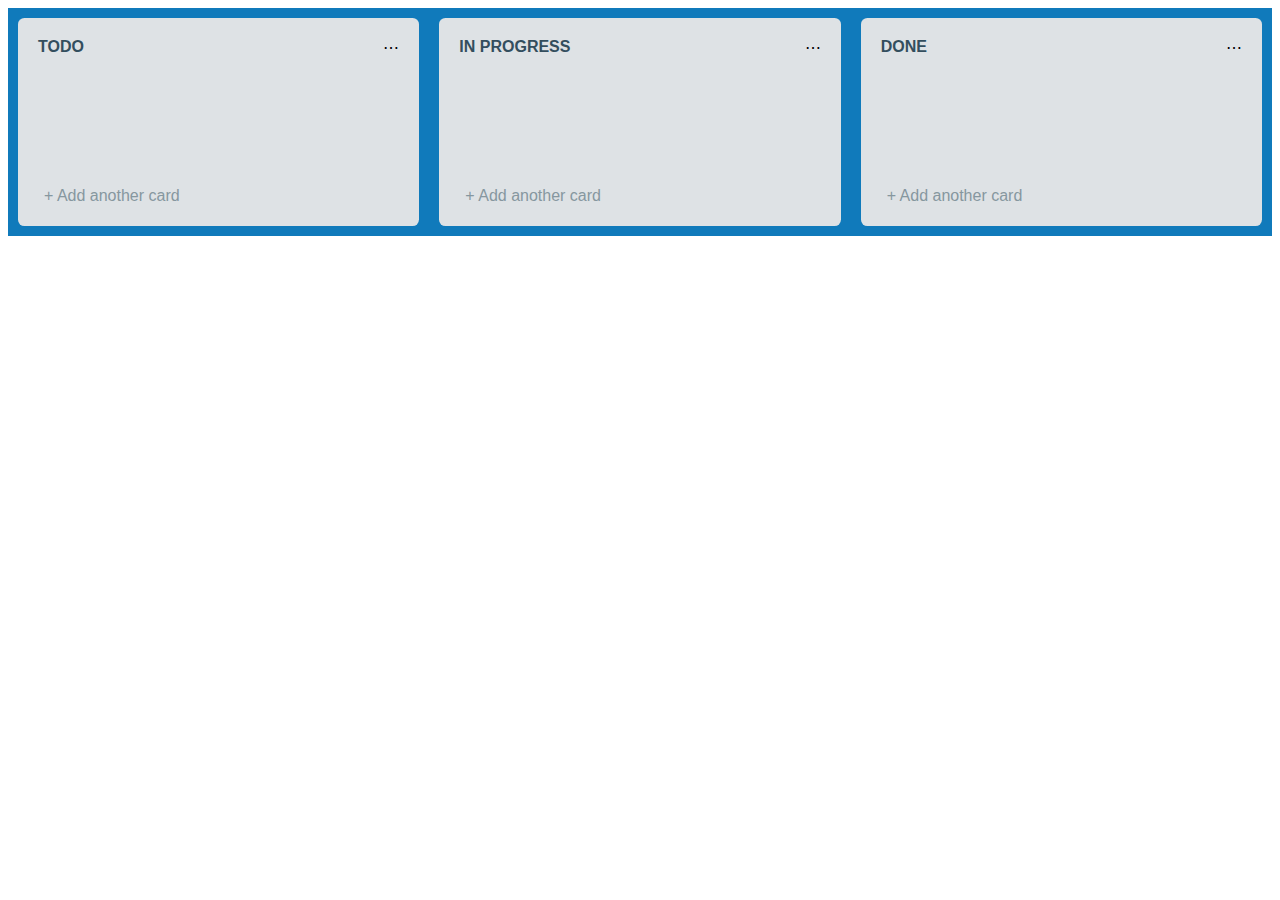
<file: index.html>
<!doctype html><html lang="en"><head><meta charset="UTF-8"><meta name="viewport" content="width=device-width,initial-scale=1"><meta http-equiv="X-UA-Compatible" content="ie=edge"><title>Task management system</title><script defer="defer" src="main.js"></script><link href="main.css" rel="stylesheet"></head><body><div class="container"><div class="boards"><div class="board-item" data-title="todo"><div class="board-header">TODO</div><span class="ellipsis">&#8943;</span><div class="tasks_list"></div><div class="tasks"></div><button class="add_task">+ Add another card</button></div><div class="board-item" data-title="todo"><div class="board-header">IN PROGRESS</div><span class="ellipsis">&#8943;</span><div class="tasks_list"></div><div class="tasks"></div><button class="add_task">+ Add another card</button></div><div class="board-item" data-title="todo"><div class="board-header">DONE</div><span class="ellipsis">&#8943;</span><div class="tasks_list"></div><div class="tasks"></div><button class="add_task">+ Add another card</button></div></div></div></body></html>
</file>
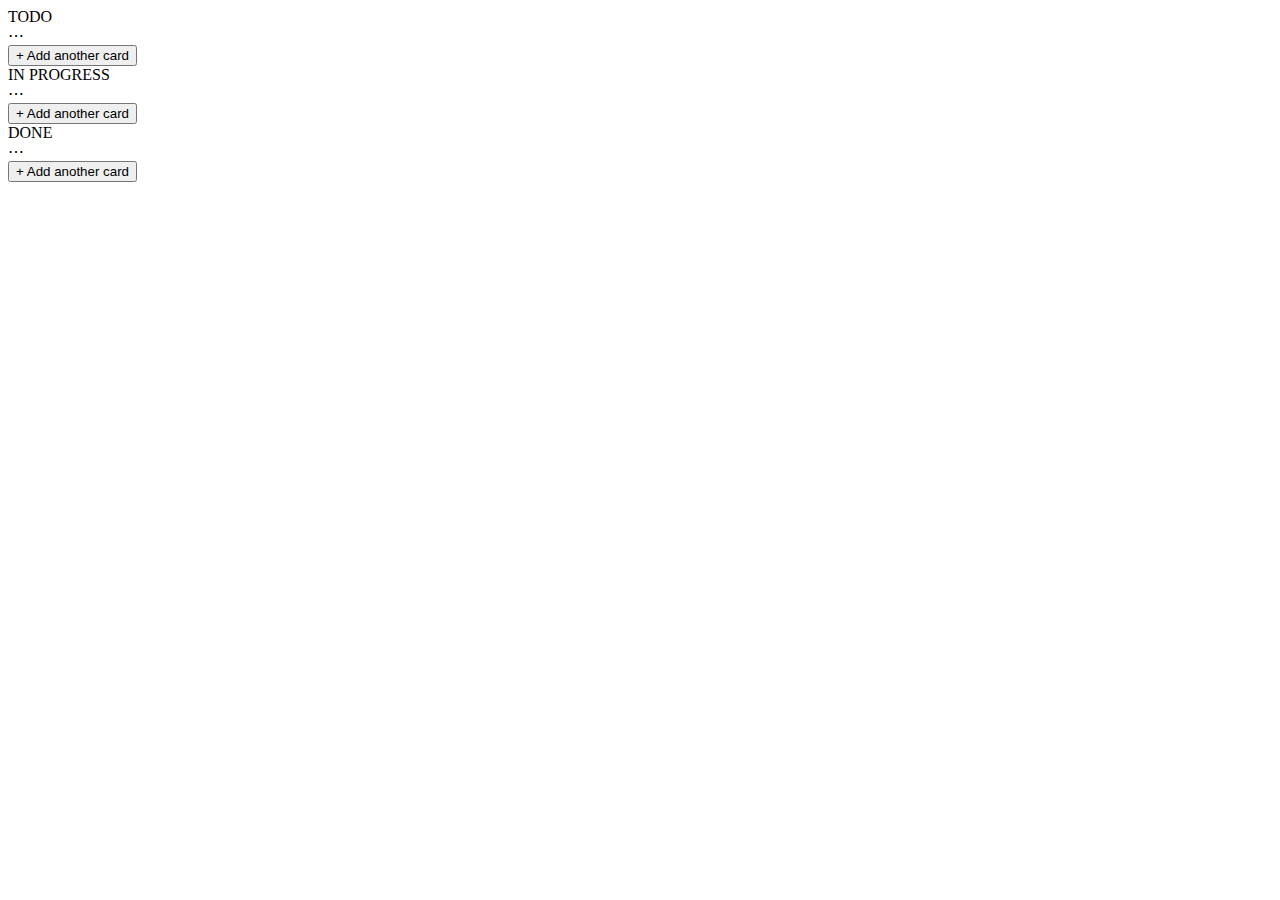
<file: src/index.html>
<!DOCTYPE html>
<html lang="en">
<head>
  <meta charset="UTF-8">
  <meta name="viewport" content="width=device-width, initial-scale=1.0">
  <meta http-equiv="X-UA-Compatible" content="ie=edge">
  <title>Task management system</title>
</head>
<body>
  <div class="container">
    <div class="boards">

      <div class="board-item" data-title="todo">
        <div class="board-header">TODO</div>
        <span class="ellipsis">&#8943;</span>
        <div class="tasks_list"></div>
        <div class="tasks"></div>
        <button class="add_task">+ Add another card</button>
      </div>
 
      <div class="board-item" data-title="todo">
        <div class="board-header">IN PROGRESS</div>
        <span class="ellipsis">&#8943;</span>
        <div class="tasks_list"></div>
        <div class="tasks"></div>
        <button class="add_task">+ Add another card</button>
      </div>
      
      <div class="board-item" data-title="todo">
        <div class="board-header">DONE</div>
        <span class="ellipsis">&#8943;</span>
        <div class="tasks_list"></div>
        <div class="tasks"></div>
        <button class="add_task">+ Add another card</button>
      </div>

    </div>
  </div>
</body>
</html>
</file>
<file: main.css>
*{box-sizing:border-box;font-family:Arial,Helvetica,sans-serif}.boards{background-color:#107abb;width:100%}.board-item,.boards{display:flex;justify-content:space-between}.board-item{background-color:#dee2e5;border-radius:.4rem;flex-direction:column;margin:10px;padding:20px;position:relative;user-select:none;width:calc(33.33333% - 20px)}.board-header{color:#334e5e;font-weight:600;margin-bottom:10px}.ellipsis{cursor:pointer;position:absolute;right:20px}.tasks{align-items:flex-start;display:flex;flex-direction:column;flex-grow:1;margin-top:20px}.add_task{background-color:#dee2e5;border:none;color:#86979f;cursor:pointer;font-size:16px;text-align:start;user-select:none}.add_task:hover{text-decoration:underline}.tasks_input{background-color:#fff;border:none;font-size:18px;min-height:100px;resize:none;width:440px}.tasks_input::placeholder{font-size:18px}.card_add{background-color:#5ca84d;border:none;color:#f0f6ef;cursor:pointer;height:40px;margin-top:10px;width:150px}.card_add:hover{background-color:#549647}.card_add:active{background-color:#447c39}.task{background-color:#fff;border-radius:2px;box-shadow:0 1px 3px rgba(0,0,0,.12),0 1px 2px rgba(0,0,0,.24);cursor:grab;display:flex;justify-content:space-between;margin-bottom:10px;padding:2px 10px;position:relative;user-select:none;width:440px}.task.dragging{background-color:#dbd4d4;position:absolute;z-index:1000}.tasks_list{display:flex;flex-direction:column;min-height:100px}.task_title{padding:10px 5px;pointer-events:none;white-space:pre-wrap;width:100%}.task_remove{color:#6c818c;text-decoration:none}.close_add,.task_remove{cursor:pointer;font-size:30px}.close_add{background-color:#dee2e5;border:none;color:#7b8d98;vertical-align:middle}.close_add:hover{color:#798791}.close_add:active{color:#6d7a83}.hidden{display:none}.highlight{background-color:#dbd7d7;border:2px solid #a39f9f;border-radius:2px;margin-bottom:10px;max-width:440px;min-height:40px;pointer-events:none;position:relative;width:100%;z-index:1000}
</file>
